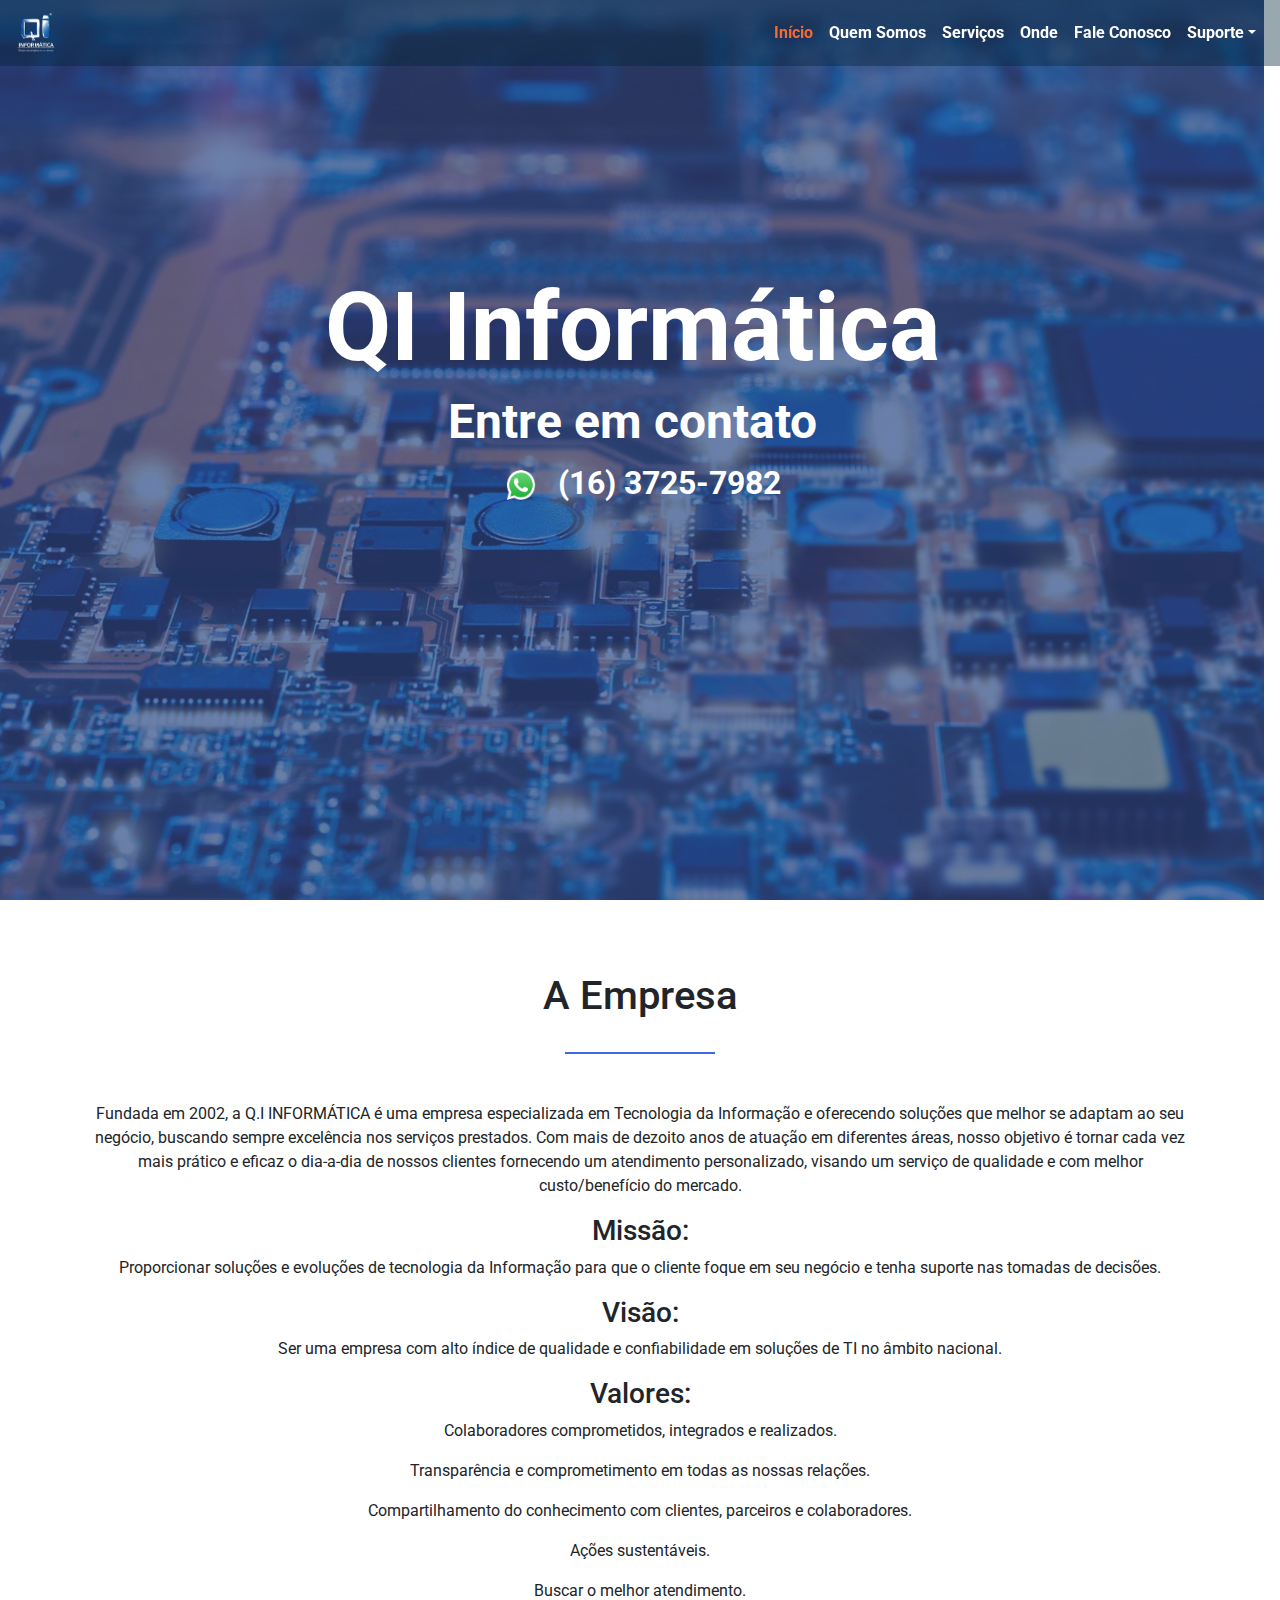
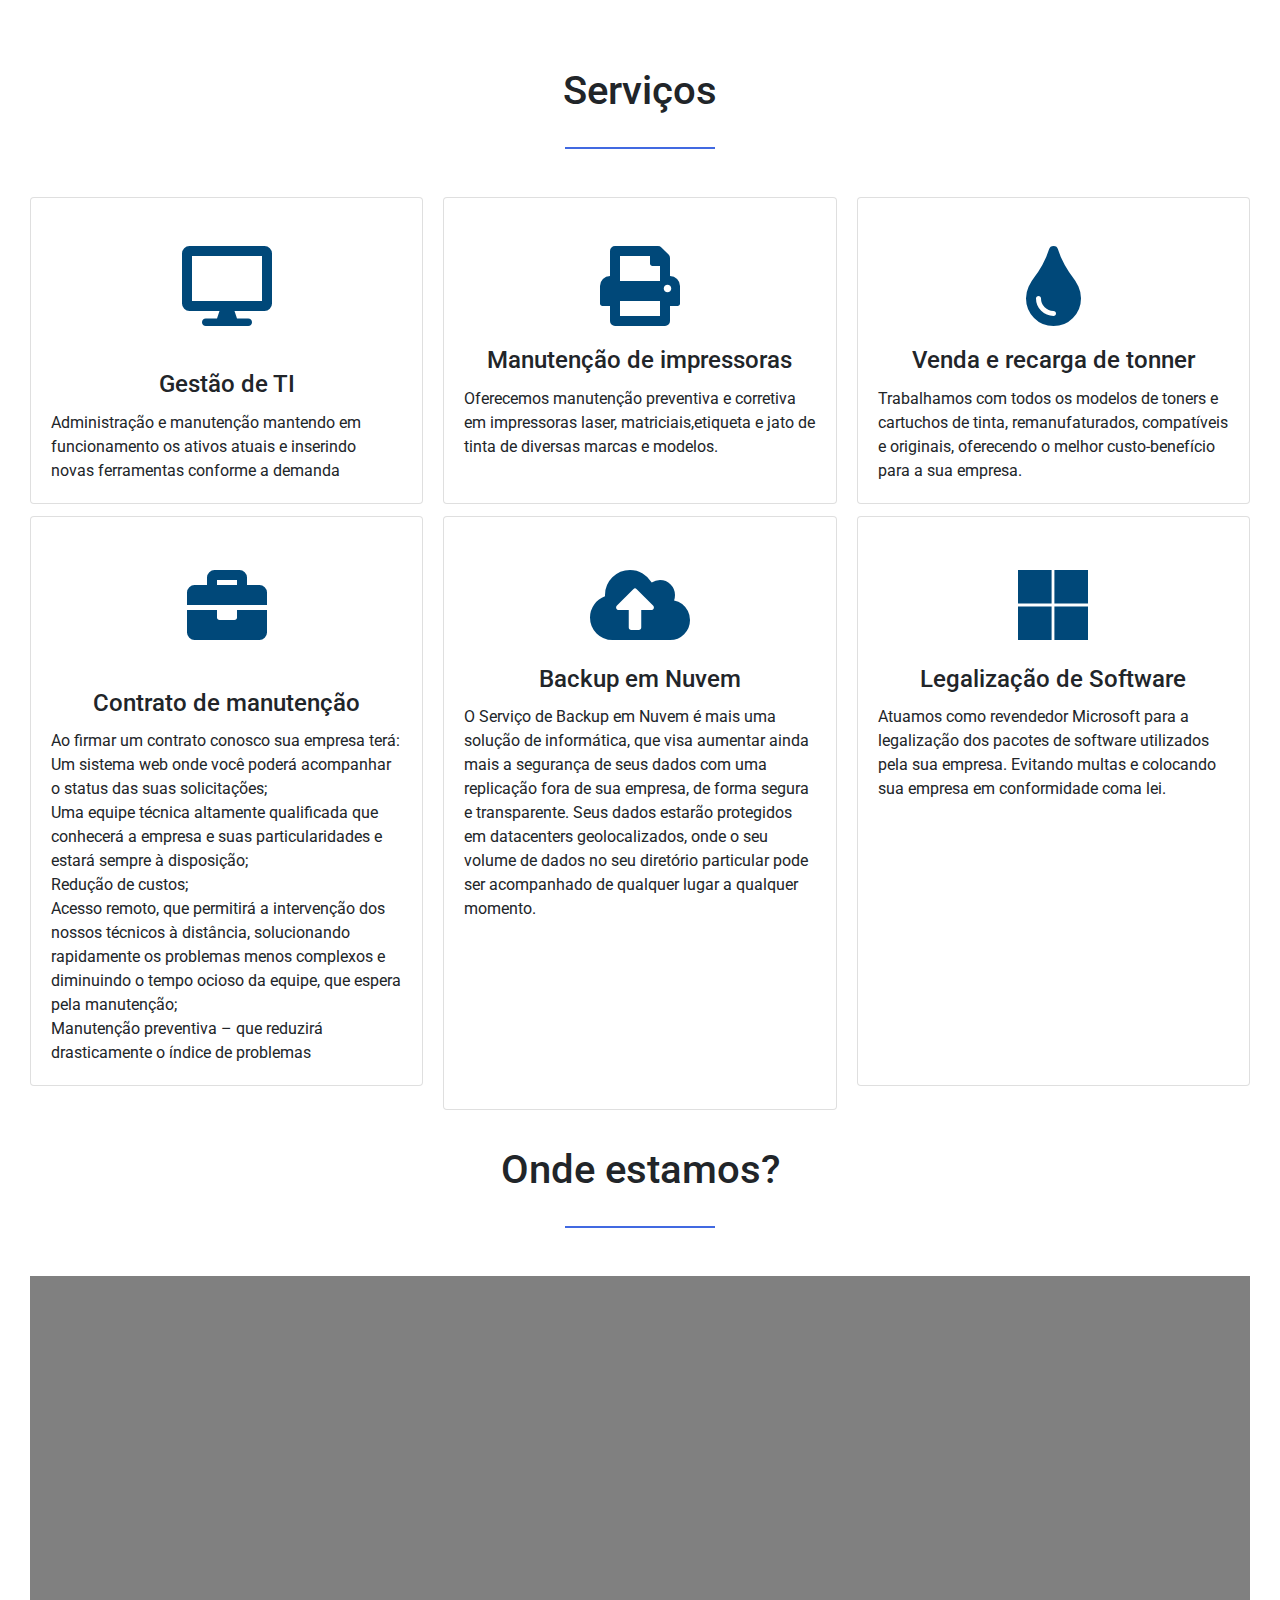
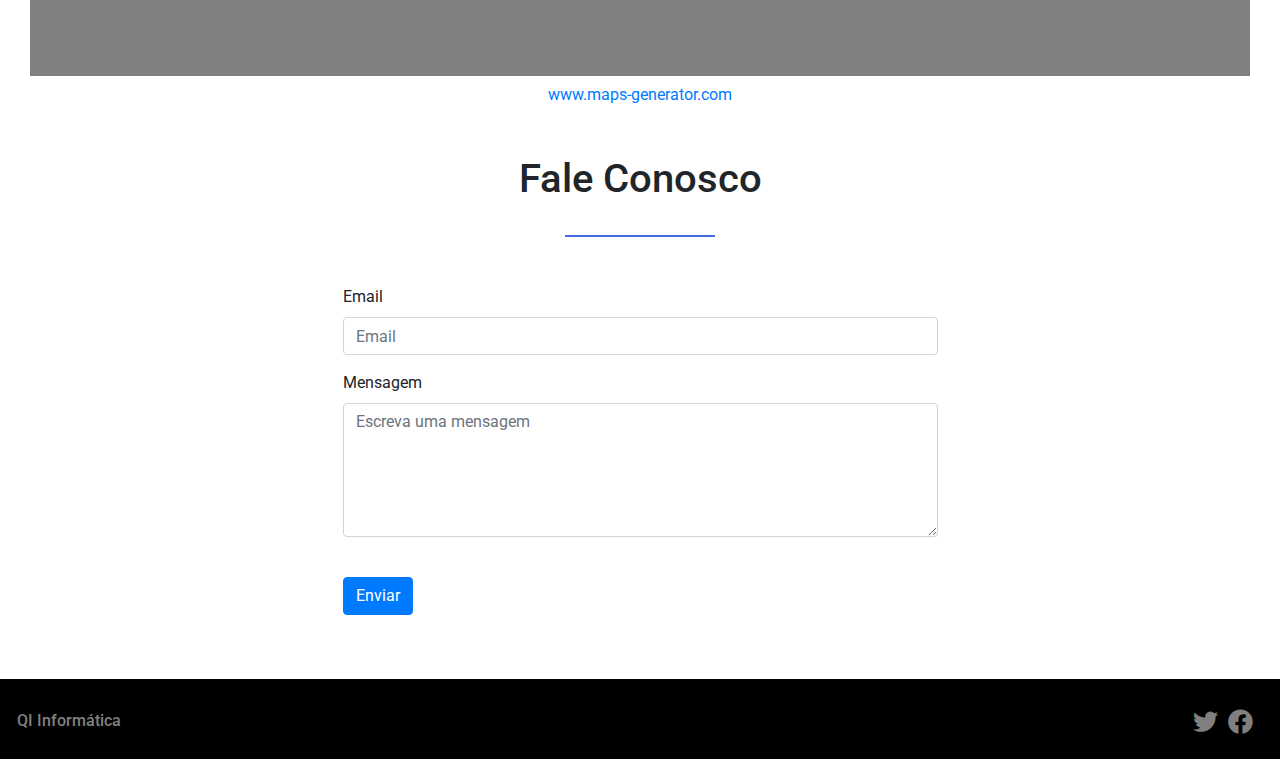
<file: index.html>
<!doctype html>
<html lang="pt-br">

<head>
    <title>QI Informática</title>
    <!-- Required meta tags -->
    <meta charset="utf-8">
    <meta name="viewport" content="width=device-width, initial-scale=1, shrink-to-fit=no">

    <!-- Bootstrap CSS -->
    <link rel="stylesheet" href="https://stackpath.bootstrapcdn.com/bootstrap/4.3.1/css/bootstrap.min.css"
        integrity="sha384-ggOyR0iXCbMQv3Xipma34MD+dH/1fQ784/j6cY/iJTQUOhcWr7x9JvoRxT2MZw1T" crossorigin="anonymous">
    <link rel="stylesheet" href="fontawesome-free-5.13.0-web/css/all.min.css">
    <link rel="stylesheet" href="notifIt/css/notifIt.min.css">
    <link rel="stylesheet" href="css/style_custom.css">
    <link rel="Shortcut icon" href="assets/favicon.ico" type="image/x-icon">

    <script type="text/javascript">
        var verifyCallback = function (response) {
            alert(response);
        };
        var widgetId1;
        var widgetId2;
        
        var onloadCallback = function () {
            // Renders the HTML element with id 'example1' as a reCAPTCHA widget.
            // The id of the reCAPTCHA widget is assigned to 'widgetId1'.
            widgetId1 = grecaptcha.render('recaptcha', {
                //'sitekey': '6LcWAwAVAAAAAEALfgZ13n8vY_p_BTo-zykfX_LF',
                'sitekey': '6LdforgZAAAAAENg1OZ5WBpEd6Shf1Ide-IQR008',
                'theme': 'light'
            });
            /* widgetId2 = grecaptcha.render(document.getElementById('example2'), {
                'sitekey': '6LcWAwAVAAAAAEALfgZ13n8vY_p_BTo-zykfX_LF'
            });
            grecaptcha.render('example3', {
                'sitekey': '6LcWAwAVAAAAAEALfgZ13n8vY_p_BTo-zykfX_LF',
                'callback': verifyCallback,
                'theme': 'dark'
            }); */
        };
    </script>
</head>

<body>    

    <!-- slider -->
    <div class="slider">
        <div class="slide current">
            <div class="content">
                <div class="caption">
                    <h1 class="title">QI Informática</h1>
                    <h1 class="subtitle">Entre em contato</h1>
                    <div class="caption-other">
                        <img class="whatsapp-img" src="/assets/whatsapp.jpg" alt=""><span>(16) 3725-7982</span>
                    </div>
                </div>
            </div>
        </div>
        <div class="slide">
            <div class="content">
                <div class="caption">
                    <h1 class="title">QI Informática</h1>
                    <h1 class="subtitle">Entre em contato</h1>
                    <div class="caption-other">
                        <img class="whatsapp-img" src="/assets/whatsapp.jpg" alt=""><span>(16) 3725-7982</span>
                    </div>
                </div>
            </div>
        </div>
        <div class="slide">
            <div class="content">
                <div class="caption">
                    <h1 class="title">QI Informática</h1>
                    <h1 class="subtitle">Entre em contato</h1>
                    <div class="caption-other">
                        <img class="whatsapp-img" src="/assets/whatsapp.jpg" alt=""><span>(16) 3725-7982</span>
                    </div>
                </div>
            </div>
        </div>
    </div>
    <!-- <div class="buttons">
        <button id="prev"><i class="fas fa-arrow-left"></i></button>
        <button id="next"><i class="fas fa-arrow-right"></i></button>
      </div> -->



    <!-- cabeçalho -->
    <header>

        <nav class="navbar navbar-expand-md navbar-light bg-light fixed-top">
            <a class="navbar-brand" href="javascript:void(0)">
                <img src="assets/logo.png" class="logo-img" alt="Logo">
            </a>

            <button class="navbar-toggler" type="button" data-toggle="collapse" data-target="#navbar-qi">
                <span class="navbar-toggler-icon"></span>
            </button>
            

            <div class="navbar-collapse collapse w-100 order-3 dual-collapse2" id="navbar-qi">
                <ul class="navbar-nav ml-auto">
                    <li class="nav-item active" id="inicio">
                        <a class="nav-link" href="javascript:void(0)">Início</a>
                    </li>
                    <li class="nav-item" id="somos">
                        <a class="nav-link" href="javascript:void(0)">Quem Somos</a>
                    </li>
                    <li class="nav-item" id="servicos">
                        <a class="nav-link" href="javascript:void(0)">Serviços</a>
                    </li>
                    <li class="nav-item" id="onde">
                        <a class="nav-link" href="javascript:void(0)">Onde</a>
                    </li>
                    <li class="nav-item" id="fale">
                        <a class="nav-link" href="javascript:void(0)">Fale Conosco</a>
                    </li>
                    <li class="nav-item dropdown">
                        <a class="nav-link dropdown-toggle" href="javascript:void(0)" id="dropdownId"
                            data-toggle="dropdown" aria-haspopup="true" aria-expanded="false">Suporte</a>
                        <div class="dropdown-menu dropdown-menu-right" aria-labelledby="dropdownId">
                            <span class="dropdown-menu-arrow"></span>
                            <a class="dropdown-item" href="http://qifranca.com.br/suporte.exe">Team Viewer</a>
                            <a class="dropdown-item" href="http://qifranca.com.br/TeamViewer_Host_Setup.exe">Team Viewer Host</a>
                            <a class="dropdown-item" href="http://qifranca.com.br/AnyDesk.exe">AnyDesk</a>
                            <a class="dropdown-item" target="_blank" href="https://qifranca.freshdesk.com/support/login">Abrir Chamado</a>
                        </div>
                    </li>
                </ul>
            </div>
        </nav>
    </header>

    <br><br><br>
    <!-- body 1 -->
    <div class="main">

        <div class="container-fluid container-main">

            <div class="main-div">
                <!-- somos -->
                <div class="container enterprise">
                    <h1>A Empresa</h1>
                    <br>
                    <div class="divider-header"></div>
                    <br><br>
                    <p>Fundada em 2002, a Q.I INFORMÁTICA é uma empresa especializada em Tecnologia da
                        Informação e oferecendo soluções que melhor se adaptam ao seu negócio, buscando sempre
                        excelência nos serviços prestados. Com mais de dezoito anos de atuação em diferentes áreas,
                        nosso objetivo é tornar cada vez mais prático e eficaz o dia-a-dia de nossos clientes
                        fornecendo um atendimento personalizado, visando um serviço de qualidade e com melhor
                        custo/benefício do mercado.
                    </p>
                    <h3>Missão:</h3>
                    <p>Proporcionar soluções e evoluções de tecnologia da Informação para que o cliente foque em
                        seu negócio e tenha suporte nas tomadas de decisões.</p>
                    <h3>Visão:</h3>
                    <p>Ser uma empresa com alto índice de qualidade e confiabilidade em soluções de TI no âmbito
                        nacional.</p>
                    <h3>Valores:</h3>
                    <p>Colaboradores comprometidos, integrados e realizados.</p>
                    <p>Transparência e comprometimento em todas as nossas relações.</p>
                    <p>Compartilhamento do conhecimento com clientes, parceiros e colaboradores.</p>
                    <p>Ações sustentáveis.</p>
                    <p>Buscar o melhor atendimento.</p>
                    <br><br>
                </div>

                <!-- serviços -->
                <div class="container-fluid services">
                    <h1>Serviços</h1>
                    <br>
                    <div class="divider-header"></div>
                    <br><br>
                    <div class="row">
                        <div class="container-fluid">

                            <div class="card-columns">
                                <div class="card">
                                    <div class="icons-cards">
                                        <i class="fas fa-desktop fa-5x" aria-hidden="true"></i>
                                    </div>
                                    <div class="card-body">
                                        <br>
                                        <h4 class="card-title">Gestão de TI</h4>
                                        <p class="card-text">
                                            Administração e manutenção mantendo em funcionamento os 
                                            ativos atuais e inserindo novas ferramentas conforme a demanda
                                        </p>
                                    </div>
                                </div>
                                <div class="card">
                                    <div class="icons-cards">
                                        <i class="fas fa-print fa-5x" aria-hidden="true"></i>
                                    </div>
                                    <div class="card-body">
                                        <h4 class="card-title">Manutenção de impressoras</h4>
                                        <p class="card-text">Oferecemos manutenção preventiva e corretiva em 
                                            impressoras laser, matriciais,etiqueta e jato de tinta de diversas marcas e modelos.</p>
                                            <br>
                                    </div>
                                </div>
                                <div class="card">
                                    <div class="icons-cards">
                                        <i class="fas fa-tint fa-5x" aria-hidden="true"></i>
                                    </div>
                                    <div class="card-body">
                                        <h4 class="card-title">Venda e recarga de tonner</h4>
                                        <p class="card-text">Trabalhamos com todos os modelos de toners e cartuchos de 
                                            tinta, remanufaturados, compatíveis e originais, oferecendo o melhor 
                                            custo-benefício para a sua empresa. </p>
                                    </div>
                                </div>
                            </div>
                        </div>
                    </div>

                    <div class="row">
                        <div class="container-fluid">
                            <div class="card-columns">
                                <div class="card card-maintence">
                                    <div class="icons-cards">
                                        <i class="fas fa-briefcase fa-5x" aria-hidden="true"></i>
                                    </div>
                                    <div class="card-body">
                                        <i class="fa fa-arrow-circle-o-right" aria-hidden="true"></i>
                                        <h4 class="card-title">Contrato de manutenção</h4>
                                        <p class="card-text">Ao firmar um contrato conosco sua empresa terá:</p>
                                        <p class="card-text">Um sistema web onde você poderá acompanhar o status das suas solicitações;</p>
                                        <p class="card-text">Uma equipe técnica altamente qualificada que conhecerá a empresa e suas
                                            particularidades e estará sempre à disposição;
                                            </p>
                                        <p class="card-text">Redução de custos;</p>
                                        <p class="card-text">Acesso remoto, que permitirá a intervenção dos nossos técnicos à distância,
                                            solucionando rapidamente os problemas menos complexos e diminuindo o tempo
                                            ocioso da equipe, que espera pela manutenção;
                                            </p>
                                        <p class="card-text">Manutenção preventiva – que reduzirá drasticamente o índice de problemas</p>
                                    </div>
                                </div>
                                <div class="card">
                                    <div class="icons-cards">
                                        <i class="fas fa-cloud-upload-alt fa-5x" aria-hidden="true"></i>
                                    </div>
                                    <div class="card-body">
                                        <h4 class="card-title">Backup em Nuvem</h4>
                                        <p class="card-text">
                                            O Serviço de Backup em Nuvem é mais uma solução de informática, 
                                            que visa aumentar ainda mais a segurança de seus dados com uma 
                                            replicação fora de sua empresa, de forma segura e transparente. 
                                            Seus dados estarão protegidos em datacenters geolocalizados, onde 
                                            o seu volume de dados no seu diretório particular pode ser
                                            acompanhado de qualquer lugar a qualquer momento.

                                        </p>
                                        <br><br><br><br><br><br><br>
                                    </div>
                                </div>
                                <div class="card">
                                    <div class="icons-cards">
                                        <i class="fab fa-microsoft fa-5x" aria-hidden="true"></i>
                                    </div>
                                    <div class="card-body">
                                        <h4 class="card-title">Legalização de Software</h4>
                                        <p class="card-text">Atuamos como revendedor Microsoft para a 
                                            legalização dos pacotes de software utilizados pela sua empresa. 
                                            Evitando multas e colocando sua empresa em conformidade coma lei.</p>
                                            <br><br><br><br><br><br><br><br><br><br><br>
                                    </div>
                                </div>
                            </div>
                        </div>
                    </div>

                </div>
                <br>
                <div class="container-fluid google-map">
                    <div class="row">
                        <div class="container-fluid">
                            <h1>Onde estamos?</h1>
                            <br>
                            <div class="divider-header"></div>
                            <br><br>
                            <div>
                                <!-- <iframe id="map" frameborder="0" scrolling="no" marginheight="0" marginwidth="0"
                                    src="https://goo.gl/maps/78LuvvDLEbZNYwif8"></iframe> -->
                                <iframe frameborder="0" scrolling="no" marginheight="0" marginwidth="0"
                                    src="https://maps.google.com/maps?width=520&height=400&hl=en&q=rua%20fortaleza%201040%20Franca+(QI%20Inform%C3%A1tica)&t=&z=16&ie=UTF8&iwloc=B&output=embed"></iframe>
                                <a href='http://maps-generator.com/pt'>www.maps-generator.com</a>

                            </div>
                        </div>
                    </div>
                </div>
                <br><br>
                <div class="container-fluid">
                    <div class="row talk">
                        <div class="container col-xl-6 col-lg-7 col-md-7 col-sm-11">
                            <h1 style="text-align: center;">Fale Conosco</h1>
                            <br>
                            <div class="divider-header"></div>
                            <br><br>
                            <div class="loader-div" id="loader">
                                <div class="loader"></div>
                            </div>

                            <form id="my-form" action="https://formspree.io/mrgyqabd" method="POST"
                                class="fale-conosco">
                                <div class="form-group">
                                    <label for="email">Email</label>
                                    <input type="email" name="email" required class="form-control" id=""
                                        aria-describedby="helpId" placeholder="Email">
                                </div>
                                <div class="form-group">
                                    <label for="message">Mensagem</label>
                                    <textarea type="text" name="message" required class="form-control" id="message"
                                        aria-describedby="helpId" rows="5" minlength="10"
                                        placeholder="Escreva uma mensagem"></textarea>
                                </div>
                                <div id="recaptcha"></div>
                                <br>
                                <button class="btn btn-primary" id="my-form-button">Enviar</button>
                                <p id="my-form-status"></p>
                            </form>

                            <!-- The g-recaptcha-response string displays in an alert message upon submit. -->
                            <!-- <form action="javascript:alert(grecaptcha.getResponse(widgetId1));">
                                <div id="recaptcha"></div>
                                <br>
                                <input type="submit" value="getResponse">
                            </form>
                            <br> -->
                            <!-- Resets reCAPTCHA widgetId2 upon submit. -->
                            <!-- <form action="javascript:grecaptcha.reset(widgetId2);">
                                <div id="example2"></div>
                                <br>
                                <input type="submit" value="reset">
                            </form>
                            <br> -->
                            <!-- POSTs back to the page's URL upon submit with a g-recaptcha-response POST parameter. -->
                            <!-- <form action="?" method="POST">
                                <div id="example3"></div>
                                <br>
                                <input type="submit" value="Submit">
                            </form> -->
                            

                        </div>
                    </div>
                </div>
            </div>

        </div>
    </div>


    <br><br>

    <!-- rodapé -->
    <footer>
        <div class="container-fluid footer">
            <div class="row">
                <div class="col-sm-6 item">
                    <h6>QI Informática</h6>
                </div>
                <div class="col-sm-6 item">
                    <a class="social-footer" href="https://pt-br.facebook.com/qifranca/" target="_blank">
                        <i class="fab fa-facebook"></i>
                    </a>
                    <a class="social-footer" href="https://twitter.com/qifranca" target="_blank">
                        <i class="fab fa-twitter"></i>
                    </a>
                </div>

            </div>
        </div>
    </footer>
    <!-- Optional JavaScript -->
    <!-- jQuery first, then Popper.js, then Bootstrap JS -->
    <script src="js/jquery-3.5.1.min.js"></script>
    <script src="https://cdnjs.cloudflare.com/ajax/libs/popper.js/1.14.7/umd/popper.min.js"
        integrity="sha384-UO2eT0CpHqdSJQ6hJty5KVphtPhzWj9WO1clHTMGa3JDZwrnQq4sF86dIHNDz0W1"
        crossorigin="anonymous"></script>
    <script src="https://stackpath.bootstrapcdn.com/bootstrap/4.3.1/js/bootstrap.min.js"
        integrity="sha384-JjSmVgyd0p3pXB1rRibZUAYoIIy6OrQ6VrjIEaFf/nJGzIxFDsf4x0xIM+B07jRM"
        crossorigin="anonymous"></script>

    <script type='text/javascript'
        src='https://embedmaps.com/google-maps-authorization/script.js?id=057d6e8fa09eb53ce9d54458f812d9a127f184ca'></script>

    <!--  <script type='text/javascript'>(function ($) {
            window.fnames = new Array();
            window.ftypes = new Array();
            fnames[0] = 'EMAIL'; ftypes[0] = 'email';
            fnames[1] = 'FNAME'; ftypes[1] = 'text';
            fnames[2] = 'DESCRIPTION'; ftypes[2] = 'textarea';
        }(jQuery)); var $mcj = jQuery.noConflict(true);</script> -->

    <!-- Place this script at the end of the body tag -->
    <script src="https://www.google.com/recaptcha/api.js?onload=onloadCallback&render=explicit"async defer></script>
    <script type='text/javascript' src='fontawesome-free-5.13.0-web/js/fontawesome.min.js'></script>
    <script type='text/javascript' src='notifIt/js/notifIt.min.js'></script>
    <script type='text/javascript' src='js/script_custom.js'></script>

</body>
</file>
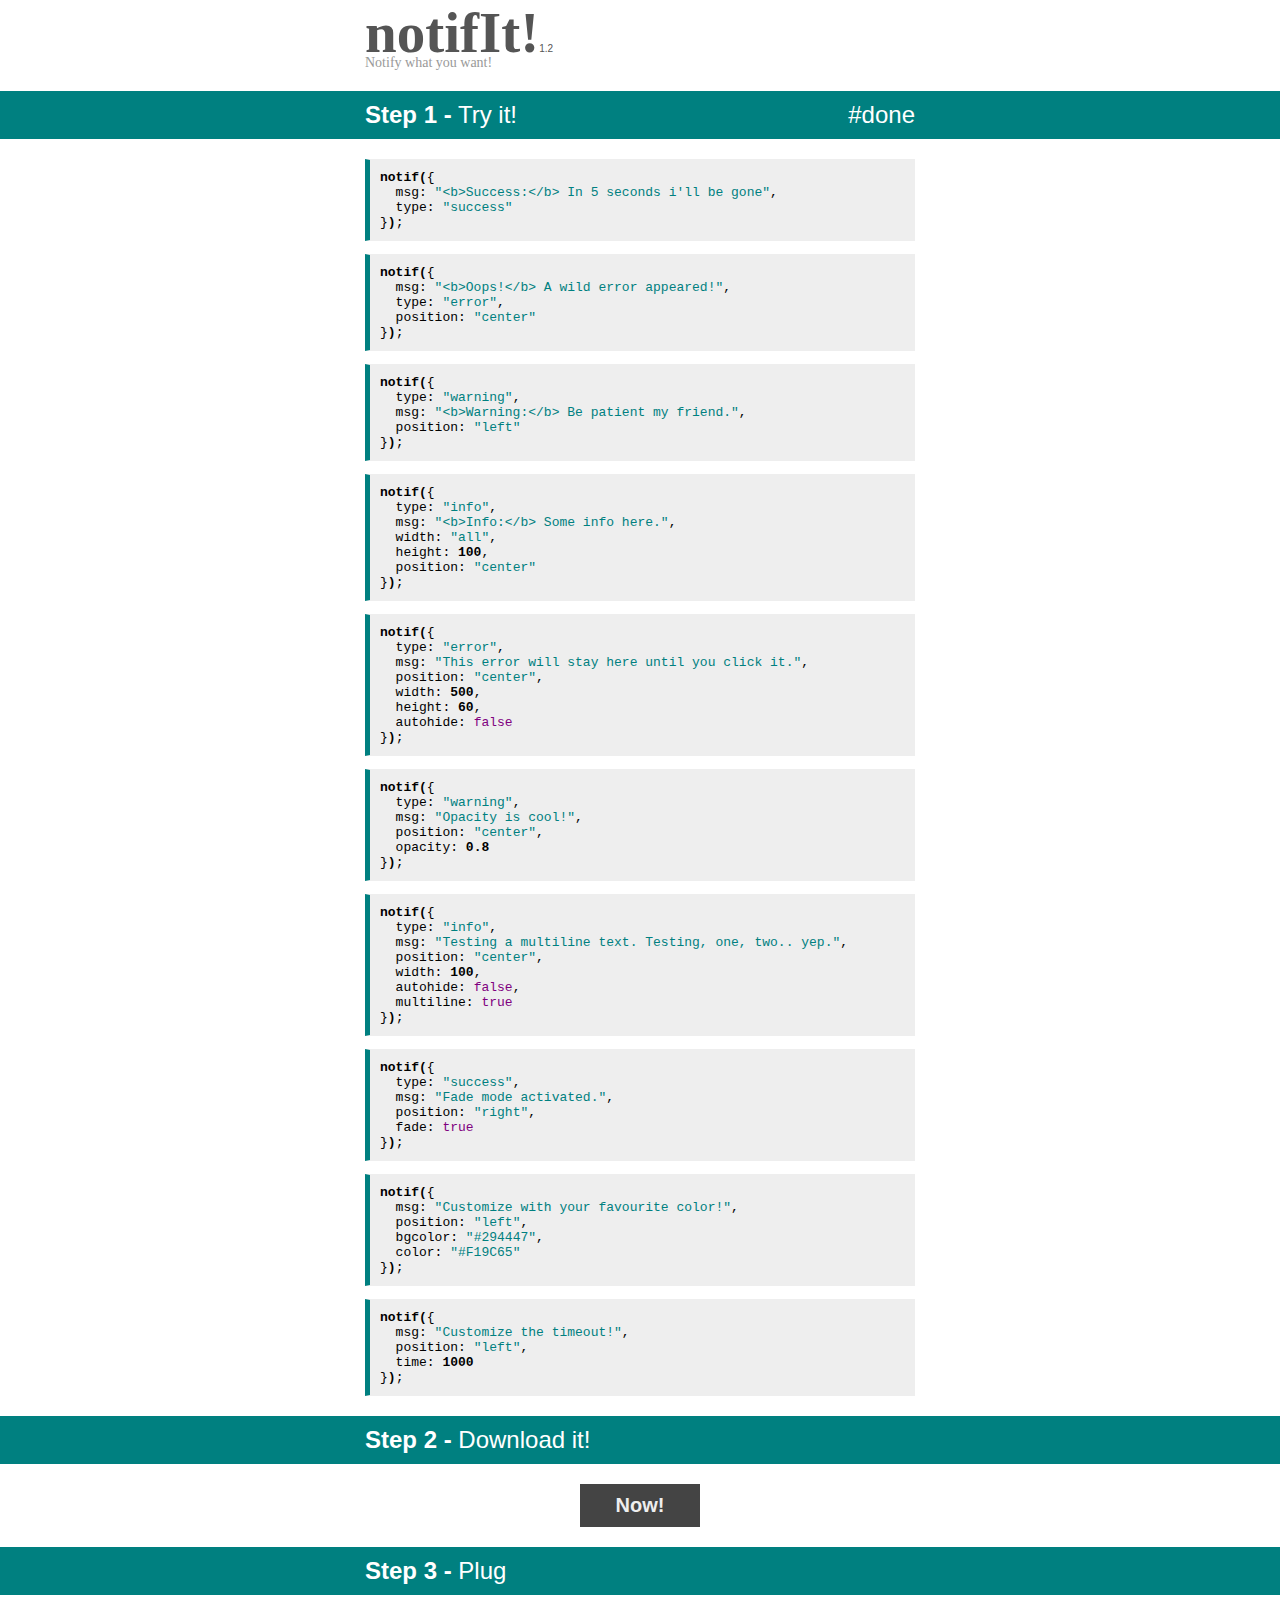
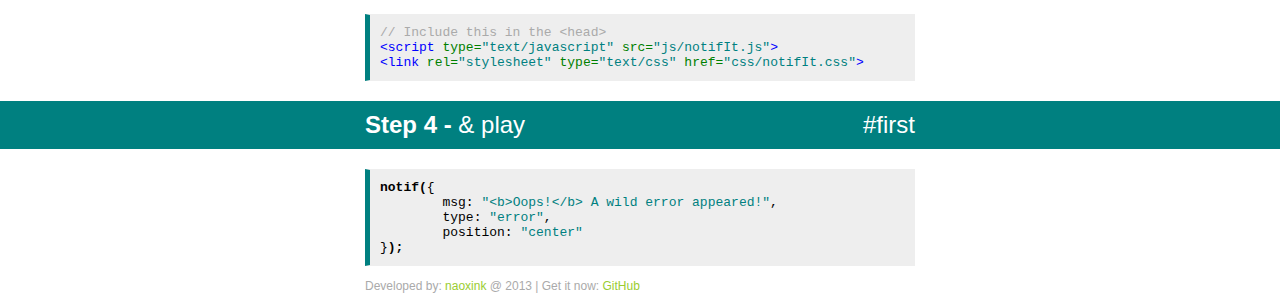
<file: notifIt/tests.html>
<html><head>
        <meta charset="utf-8">
        <style>
						html{ height: 100%; }
						body{ padding: 0; margin: 0; height: 100%; }
						h2{color: white; font-family: sans-serif; background-color: teal; padding: 10px; font-weight: lighter; }
						h2 a{ float: right; color: white; text-decoration: none; vertical-align: bottom; }
						#wrap{width: 550px;margin: 0 auto; }
						pre, pre.noclick{ text-align: left; background-color: #EEE; border-left: 5px solid teal; cursor: pointer; border-top: 1px solid transparent; border-bottom: 1px solid transparent; border-right: 1px solid transparent; }
						pre:hover{ background-color: #f4f4f4; border-color: teal; }
						pre:active{ background-color: #DDD; }
						pre.noclick{ cursor: inherit; }
						pre.noclick:hover{ background-color: #EEE; border-top-color: transparent; border-right-color: transparent; border-bottom-color: transparent; }
						footer{font-family: sans-serif; font-size: 12px;}
						footer p{color: #aaa;}
						footer p a{color: yellowgreen; text-decoration: none;}
						.title{font-size: 57px; font-weight: bold; color: #555;margin-bottom: 0;}
						.subtitle{font-size: 14px; color: #999;margin-top: -10px; }
						.version{ font-size: 10px; font-weight: lighter; font-family: sans-serif; color: #555; }
						.s{ color: teal; }
						.b{ color: purple; }
						.f{ font-weight: bold; }
						.n{ font-weight: bold; }
						pre{padding: 10px; background-color: #EEE;}
						hr{ height: 5px; border: 0; margin: 0; }
			.comment{color: #AAA;}
			.string{color: teal;}
			.tag{color: blue;}
			.attr{color: green;}
			.button_download{
				display: block;
				font-family: sans-serif;
				cursor: pointer;
				width: 60px;
				padding: 10px 30px 10px 30px;
				font-weight: bold;
				font-size: 20px;
				text-decoration: none;
				text-align: center;
				margin: 0 auto;
				background-color: #444;
				color: #EEE;
				transition: all 0.3s;
				-moz-transition: all 0.3s;
				-webkit-transition: all 0.3s;
				-o-transition: all 0.3s;
				-ms-transition: all 0.3s;
			}
			.button_download:hover{
				width: 480px;
				background-color: yellowgreen;
				color: #444;
			}
			.step{ font-weight: bold; }
        </style>
        <title></title>
        <meta content="text/html; charset=UTF-8" http-equiv="Content-Type">
        <script src="/js/jquery-3.5.1.min.js" type="text/javascript"></script>
        <script src="js/notifIt.js" type="text/javascript"></script>
        <link href="css/notifIt.css" type="text/css" rel="stylesheet">
    </head>
    <body><div id="head"></div>
        <div id="wrap">
            <p class="title">notifIt!<span class="version">1.2</span></p>
            <p class="subtitle">Notify what you want!</p>
				</div>

			<h2>
<div id="wrap"><span class="step">Step 1 -</span> Try it! <a href="#step2">#done</a></div></h2>

				<div id="wrap"><div id="step1"></div>
            <pre onclick="not1()"><span class="f">notif(</span>{
  msg: <span class="s">"&lt;b&gt;Success:&lt;/b&gt; In 5 seconds i'll be gone"</span>,
  type: <span class="s">"success"</span>
}<span class="f">)</span>;</pre>

            <pre onclick="not2()"><span class="f">notif(</span>{
  msg: <span class="s">"&lt;b&gt;Oops!&lt;/b&gt; A wild error appeared!"</span>,
  type: <span class="s">"error"</span>,
  position: <span class="s">"center"</span>
}<span class="f">)</span>;</pre>

            <pre onclick="not3()"><span class="f">notif(</span>{
  type: <span class="s">"warning"</span>,
  msg: <span class="s">"&lt;b&gt;Warning:&lt;/b&gt; Be patient my friend."</span>,
  position: <span class="s">"left"</span>
}<span class="f">)</span>;</pre>

            <pre onclick="not4()"><span class="f">notif(</span>{
  type: <span class="s">"info"</span>,
  msg: <span class="s">"&lt;b&gt;Info:&lt;/b&gt; Some info here."</span>,
  width: <span class="s">"all"</span>,
  height: <span class="n">100</span>,
  position: <span class="s">"center"</span>
}<span class="f">)</span>;</pre>

            <pre onclick="not5()"><span class="f">notif(</span>{
  type: <span class="s">"error"</span>,
  msg: <span class="s">"This error will stay here until you click it."</span>,
  position: <span class="s">"center"</span>,
  width: <span class="n">500</span>,
  height: <span class="n">60</span>,
  autohide: <span class="b">false</span>
}<span class="f">)</span>;</pre>
            <pre onclick="not6()"><span class="f">notif(</span>{
  type: <span class="s">"warning"</span>,
  msg: <span class="s">"Opacity is cool!"</span>,
  position: <span class="s">"center"</span>,
  opacity: <span class="n">0.8</span>
}<span class="f">)</span>;</pre>

            <pre onclick="not7()"><span class="f">notif(</span>{
  type: <span class="s">"info"</span>,
  msg: <span class="s">"Testing a multiline text. Testing, one, two.. yep."</span>,
  position: <span class="s">"center"</span>,
  width: <span class="n">100</span>,
  autohide: <span class="b">false</span>,
  multiline: <span class="b">true</span>
}<span class="f">)</span>;</pre>

            <pre onclick="not8()"><span class="f">notif(</span>{
  type: <span class="s">"success"</span>,
  msg: <span class="s">"Fade mode activated."</span>,
  position: <span class="s">"right"</span>,
  fade: <span class="b">true</span>
}<span class="f">)</span>;</pre>

            <pre onclick="not9()"><span class="f">notif(</span>{
  msg: <span class="s">"Customize with your favourite color!"</span>,
  position: <span class="s">"left"</span>,
  bgcolor: <span class="s">"#294447"</span>,
  color: <span class="s">"#F19C65"</span>
}<span class="f">)</span>;</pre>

<pre onclick="not10()"><span class="f">notif(</span>{
  msg: <span class="s">"Customize the timeout!"</span>,
  position: <span class="s">"left"</span>,
  time: <span class="n">1000</span>
}<span class="f">)</span>;</pre>
</div>

			<h2>
<div id="wrap"><div id="step2"></div><span class="step">Step 2 -</span> Download it!</div></h2>

<div id="wrap">
			<a class="button_download" href="https://github.com/naoxink/notifIt/archive/master.zip">Now!</a>
</div>

			<h2>
<div id="wrap"><span class="step">Step 3 -</span> Plug</div></h2>


<div id="wrap">
			<pre class="noclick"><span class="comment">// Include this in the &lt;head&gt;</span>
<span class="tag">&lt;script</span> <span class="attr">type=</span><span class="string">"text/javascript"</span> <span class="attr">src=</span><span class="string">"js/notifIt.js"</span><span class="tag">&gt;</span>
<span class="tag">&lt;link</span> <span class="attr">rel=</span><span class="string">"stylesheet"</span> <span class="attr">type=</span><span class="string">"text/css"</span> <span class="attr">href=</span><span class="string">"css/notifIt.css"</span><span class="tag">&gt;</span></pre>
</div>

			<h2>
<div id="wrap"><span class="step">Step 4 -</span> &amp; play <a href="#head">#first</a></div></h2>

<div id="wrap">
			<pre class="noclick"><b>notif(</b>{
	msg: <span class="string">"&lt;b&gt;Oops!&lt;/b&gt; A wild error appeared!"</span>,
	type: <span class="string">"error"</span>,
	position: <span class="string">"center"</span>
}<b>);</b></pre>
            <footer>
                <p>Developed by: <a href="http://twitter.com/naoxink">naoxink</a> @ 2013 | Get it now: <a href="https://github.com/naoxink/notifIt">GitHub</a></p>
            </footer>
        </div>
    <script>
        function not1(){
            notif({
				msg: "&lt;b&gt;Success:&lt;/b&gt; In 5 seconds i'll be gone",
				type: "success"
			});
        }
        function not2(){
            notif({
				msg: "&lt;b&gt;Oops!&lt;/b&gt; A wild error appeared!",
				type: "error",
				position: "center"
			});
        }
        function not3(){
            notif({
				type: "warning",
				msg: "&lt;b&gt;Warning:&lt;/b&gt; Be patient my friend.",
				position: "left"
			});
        }
        function not4(){
            notif({
				type: "info",
				msg: "&lt;b&gt;Info: &lt;/b&gt;Some info here.",
				width: "all",
				height: 100,
				position: "center"
			});
        }
        function not5(){
            notif({
				type: "error",
				msg: "This error will stay here until you click it.",
				position: "center",
				width: 500,
				height: 60,
				autohide: false
			});
        }
		function not6(){
			notif({
				type: "warning",
				msg: "Opacity is cool!",
				position: "center",
				opacity: 0.8
			});
		}
	function not7(){
			notif({
				type: "info",
				msg: "Testing a multiline text. Testing, one, two.. yep.",
				position: "center",
				width: 100,
				autohide: false,
				multiline: true
			});
		}
	function not8(){
			notif({
				type: "success",
				msg: "Fade mode activated.",
				position: "right",
				fade: true
			});
		}
	function not9(){
			notif({
				msg: "Customize with your favourite color!",
				position: "left",
				bgcolor: "#294447",
				color: "#F19C65"
			});
		}
	function not10(){
			notif({
				type: "info",
				msg: "Customize the timeout!",
				position: "left",
				timeout: 1000
			});
		}
    </script>
    

</body></html>
</file>
<file: css/style_custom.css>
/* @import url(https://fonts.googleapis.com/css?family=Varela+Round); */
@import url(https://fonts.googleapis.com/css?family=Roboto);
body, html, .owl-carousel {
	height: 100%;
	font-family: "Roboto";
}

a {
	text-decoration: none;
}

.navbar-light .navbar-nav .nav-link {
	font-weight: bold;
	color: white;
}

.navbar-light .navbar-nav .active>.nav-link, .navbar-light .navbar-nav .nav-link.active, .navbar-light .navbar-nav .nav-link.show, .navbar-light .navbar-nav .show>.nav-link {
	color: rgb(245, 106, 51);
	-webkit-transition: all 250ms;
	-moz-transition: all, 250ms;
	-ms-transition: all, 250ms;
	-o-transition: all, 250ms;
	transition: all 250ms;
}

.navbar-light .navbar-nav>.nav-link:hover, .navbar-light .navbar-nav .nav-link:hover {
	color: rgb(245, 106, 51);
	-webkit-transition: all 250ms;
	-moz-transition: all, 250ms;
	-ms-transition: all, 250ms;
	-o-transition: all, 250ms;
	transition: all 250ms;
}

.dropdown-menu {
	top: 126%;
	background-color: rgba(0, 34, 56, 0.9);
}

.dropdown-menu a {
	color: white;
	font-weight: bold;
}

.dropdown-menu-arrow {
	top: -25px;
	left: 80%;
	width: 0;
	height: 0;
	position: relative;
}

.dropdown-menu-arrow:before, .dropdown-menu-arrow:after {
	content: "";
	position: absolute;
	display: block;
	width: 0;
	height: 0;
	border-width: 7px 8px;
	border-style: solid;
	border-color: transparent;
	z-index: 1001;
}

.dropdown-menu-arrow:after {
	bottom: -18px;
	right: -8px;
	border-bottom-color: rgba(0, 34, 56, 0.9);
}

.dropdown-menu-arrow:before {
	bottom: -17px;
	right: -8px;
	border-bottom-color: rgba(0, 0, 0, .15);
}

.dropdown-item:hover {
	background-color: transparent;
	color: rgb(245, 106, 51);
	-webkit-transition: all 250ms;
	-moz-transition: all, 250ms;
	-ms-transition: all, 250ms;
	-o-transition: all, 250ms;
	transition: all 250ms;
}

.logo-img {
	width: 40px;
	height: 40px;
}

.main-div {
	text-align: center;
}

.talk {
	text-align: left;
}

header {
	position: sticky;
	z-index: 1000;
}

.google-map iframe {
	width: 100%;
	height: 400px;
	background-color: grey;
	border: 0;
}

.footer {
	width: 100%;
	height: 5em;
	background-color: black;
	color: grey;
	padding: 1em;
}

.footer .item {
	padding: 1em;
}

.footer a {
	color: grey;
}

.social-footer {
	font-size: 25px;
	float: right;
	margin-top: -7px;
	margin-right: 10px;
}

.fa-facebook:hover {
	color: #3b5998;
	-webkit-transition: all 250ms;
	-moz-transition: all, 250ms;
	-ms-transition: all, 250ms;
	-o-transition: all, 250ms;
	transition: all 250ms;
}

.fa-twitter:hover {
	color: #00acee;
	-webkit-transition: all 250ms;
	-moz-transition: all, 250ms;
	-ms-transition: all, 250ms;
	-o-transition: all, 250ms;
	transition: all 250ms;
}

.asterisk {
	color: red;
}

.icons-cards {
	margin-top: 3em;
}

.divider-header {
	height: 2px;
	width: 150px;
	background: royalblue;
	margin: auto;
}

.icons-cards i {
	color: #004879;
}

.navbar-light {
	-webkit-transition: all 250ms;
	-moz-transition: all, 250ms;
	-ms-transition: all, 250ms;
	-o-transition: all, 250ms;
	transition: all 250ms;
}

.navbar-light .navbar-toggler-icon {
	background-image: url("data:image/svg+xml;charset=utf8,%3Csvg viewBox='0 0 32 32' xmlns='http://www.w3.org/2000/svg'%3E%3Cpath stroke='rgba(255,255,255, 0.8)' stroke-width='2' stroke-linecap='round' stroke-miterlimit='10' d='M4 8h24M4 16h24M4 24h24'/%3E%3C/svg%3E");
}

.navbar-light .navbar-toggler {
	border-color: rgb(255,255,255);
}

@media only screen and (max-width: 575px) {
	.social-footer {
		float: none;
	}
	.footer {
		height: 9em;
		text-align: center;
	}
}

/* ============= slider =============== */

.slider {
	position: relative;
	overflow: hidden;
	height: 100vh;
	width: 98.75vw;
}

.slide {
	position: absolute;
	top: 0;
	left: 0;
	width: 100%;
	height: 100%;
	opacity: 0;
	/* transition: opacity 0.4s ease-in-out; */
	transition: all 0.7s ease-in-out;
}

.slide.current {
	opacity: 1;
}

.slide .content {
	position: absolute;
	/* bottom: 70px; */
	/* left: -600px; */
	opacity: 0;
	width: 100%;
	height: 100%;
	background-color: rgba(45, 73, 136, 0.7);
	color: #333;
	padding: 35px;
}

.slide.current .content {
	opacity: 1;
	/* transform: translateX(600px); */
	transition: all 0.2s ease-in-out 0.3s;
}

.card-body p{
	text-align: left;
	margin-bottom: 0;
}

.caption {
	position: absolute;
	left: 0;
	top: 30%;
	width: 100%;
	text-align: center;
	color: white;
}

.caption .title {
	font-size: 6em;
	font-weight: bold;
}

.caption .subtitle {
	font-size: 3em;
	font-weight: bold;
}

.caption-other {
	font-size: 2em;
	font-weight: bold;
}

@media (max-width: 575px) {
	.slide .content {
		/* bottom: -300px; */
		left: 0;
		width: 100%;
		height: 100%;
	}
	/* .slide.current .content {
		transform: translateY(-300px);
	} */
	.caption .title {
		font-size: 4em;
		font-weight: bold;
	}
	.caption .subtitle {
		font-size: 2em;
		font-weight: bold;
	}
	.caption-other {
		font-size: 25px;
		font-weight: bold;
	}
}

.whatsapp-img {
	width: 74px;
	height: 50px;
}

/* Backgorund Images */

.slide:first-child {
	background: url('../assets/maintence1.jpg') no-repeat center top/cover;
}

.slide:nth-child(2) {
	background: url('../assets/maintence2.jpg') no-repeat center top/cover;
}

.slide:nth-child(3) {
	background: url('https://source.unsplash.com/wzVQp_NRIHg/1600x900') no-repeat center top/cover;
}

/* .slide:nth-child(6) {
	background: url('https://source.unsplash.com/ggZuL3BTSJU/1600x900') no-repeat center center/cover;
} */

/* notificação */

#ui_notifIt.success {
	color: #155724;
	background-color: #d4edda;
	border-color: #c3e6cb;
}

#ui_notifIt.error {
	color: #721c24;
	background-color: #f8d7da;
	border-color: #f5c6cb;
}

/* loader */

.loader-div {
	/* position: absolute; */
	height: 420px;
	width: 100%;
	display: none;
}

.loader {
	border: 16px solid #f3f3f3;
	border-radius: 50%;
	border-top: 16px solid #3498db;
	width: 120px;
	height: 120px;
	-webkit-animation: spin 2s linear infinite;
	/* Safari */
	animation: spin 2s linear infinite;
	margin-left: 40%;
	margin-top: 20%;
	position: absolute;
}

/* Safari */

@-webkit-keyframes spin {
	0% {
		-webkit-transform: rotate(0deg);
	}
	100% {
		-webkit-transform: rotate(360deg);
	}
}

@keyframes spin {
	0% {
		transform: rotate(0deg);
	}
	100% {
		transform: rotate(360deg);
	}
}
</file>
<file: notifIt/css/notifIt.css>
#ui_notifIt{
    position: fixed;
    top: 10px;
    right: 10px;
    cursor: pointer;
    overflow: hidden;
    -webkit-box-shadow: 0px 3px 5px rgba(0, 0, 0, 0.3);
    -moz-box-shadow: 0px 3px 5px rgba(0, 0, 0, 0.3);
    -o-box-shadow: 0px 3px 5px rgba(0, 0, 0, 0.3);
    box-shadow: 0px 3px 5px rgba(0, 0, 0, 0.3);
    -wekbit-border-radius: 5px;
    -moz-border-radius: 5px;
    -o-border-radius: 5px;
    border-radius: 5px;
    z-index: 2000;
}
#ui_notifIt:hover{
    opacity: 1 !important;
}
#ui_notifIt p{
    text-align: center;
    font-family: sans-serif;
    font-size: 14px;
    padding: 0;
    margin: 0;
}
#notifIt_close{
	position: absolute;
	color: #FFF;
	top: 0;
	padding: 0px 5px;
	right: 0;
}
#notifIt_close:hover {
	background-color: rgba(255, 255, 255, 0.3);
}

/* Color setup */
/* You are free to change all of this */
#ui_notifIt.success{
    background-color: yellowgreen;
    color: white;
}
#ui_notifIt.error{
    background-color: orangered;
    color: white;
}
#ui_notifIt.warning{
    background-color: orange;
    color: white;
}
#ui_notifIt.info{
    background-color: deepskyblue;
    color: white;
}
#ui_notifIt.default{
    background-color: #EEE;
    color: #444;
}

/* notifit confirm */
.notifit_confirm_bg,
.notifit_prompt_bg{
    position: fixed;
    top: 0;
    left: 0;
    height: 100%;
    width: 100%;
    background-color: rgba(255, 255, 255, 0.8);
}
.notifit_confirm *,
.notifit_prompt *{
    font-family: sans-serif;
}
.notifit_confirm,
.notifit_prompt{
    position: fixed;
    top: 0;
    left: 0;
    padding: 30px 30px 0px 30px;
    background-color: #EEE;
    border: 1px solid rgba(0, 0, 0, 0.1);
    -webkit-border-radius: 5px;
    -moz-border-radius: 5px;
    -ms-border-radius: 5px;
    -o-border-radius: 5px;
    border-radius: 5px;
    -webkit-box-shadow: 0px 2px 10px rgba(0, 0, 0, 0.2);
    box-shadow: 0px 2px 10px rgba(0, 0, 0, 0.2);
}

.notifit_confirm_accept,
.notifit_confirm_cancel,
.notifit_prompt_accept,
.notifit_prompt_cancel{
    padding: 10px 20px;
    color: #FFF;
    border: 1px solid rgba(0, 0, 0, 0.1);
    background-color: #444;
    margin: 10px;
    outline: 0;
    cursor: pointer;
    display: inline-block;
    -webkit-border-radius: 5px;
    -moz-border-radius: 5px;
    -ms-border-radius: 5px;
    -o-border-radius: 5px;
    border-radius: 5px;
}
.notifit_prompt_accept:hover,
.notifit_prompt_cancel:hover{
    background-color: #666;
}
.notifit_confirm_accept{
    background-color: #9ACD32;
}
.notifit_confirm_accept:hover{
    background-color: #ABDE43;
}

.notifit_confirm_cancel{
    background-color: #FF4500;
}
.notifit_confirm_cancel:hover{
    background-color: #FF5611;
}

.notifit_confirm_message{
    text-align: center;
    margin-bottom: 20px;
}

.notifit_prompt_message{
    color: #444;
    margin-top: 0;
    text-align: center;
}

.notifit_prompt_input{
    text-align: center;
    font-family: sans-serif;
    font-size: 14px;
    width: 100%;
    padding: 10px;
    outline: none;
    border: 1px solid #AAA;
    color: #444;
    -webkit-border-radius: 5px;
    -moz-border-radius: 5px;
    -ms-border-radius: 5px;
    -o-border-radius: 5px;
    border-radius: 5px;
}
.notifit_prompt {
    text-align: center;
}
</file>
<file: notifIt/css/notifIt.min.css>
#ui_notifIt p,.notifit_prompt_input{font-family:sans-serif;font-size:14px;text-align:center}#ui_notifIt{position:fixed;top:10px;right:10px;cursor:pointer;overflow:hidden;-webkit-box-shadow:0 3px 5px rgba(0,0,0,.3);-moz-box-shadow:0 3px 5px rgba(0,0,0,.3);-o-box-shadow:0 3px 5px rgba(0,0,0,.3);box-shadow:0 3px 5px rgba(0,0,0,.3);-wekbit-border-radius:5px;-moz-border-radius:5px;-o-border-radius:5px;border-radius:5px;z-index:2000}#ui_notifIt:hover{opacity:1!important}#ui_notifIt p{padding:0;margin:0}#notifIt_close{position:absolute;color:#FFF;top:0;padding:0 5px;right:0}#notifIt_close:hover{background-color:rgba(255,255,255,.3)}#ui_notifIt.success{background-color:#9acd32;color:#fff}#ui_notifIt.error{background-color:#ff4500;color:#fff}#ui_notifIt.warning{background-color:orange;color:#fff}#ui_notifIt.info{background-color:#00bfff;color:#fff}#ui_notifIt.default{background-color:#EEE;color:#444}.notifit_confirm_bg,.notifit_prompt_bg{position:fixed;top:0;left:0;height:100%;width:100%;background-color:rgba(255,255,255,.8)}.notifit_confirm *,.notifit_prompt *{font-family:sans-serif}.notifit_confirm,.notifit_prompt{position:fixed;top:0;left:0;padding:30px 30px 0;background-color:#EEE;border:1px solid rgba(0,0,0,.1);-webkit-border-radius:5px;-moz-border-radius:5px;-ms-border-radius:5px;-o-border-radius:5px;border-radius:5px;-webkit-box-shadow:0 2px 10px rgba(0,0,0,.2);box-shadow:0 2px 10px rgba(0,0,0,.2)}.notifit_confirm_accept,.notifit_confirm_cancel,.notifit_prompt_accept,.notifit_prompt_cancel{padding:10px 20px;color:#FFF;border:1px solid rgba(0,0,0,.1);background-color:#444;margin:10px;outline:0;cursor:pointer;display:inline-block;-webkit-border-radius:5px;-moz-border-radius:5px;-ms-border-radius:5px;-o-border-radius:5px;border-radius:5px}.notifit_prompt_accept:hover,.notifit_prompt_cancel:hover{background-color:#666}.notifit_confirm_accept{background-color:#9ACD32}.notifit_confirm_accept:hover{background-color:#ABDE43}.notifit_confirm_cancel{background-color:#FF4500}.notifit_confirm_cancel:hover{background-color:#FF5611}.notifit_confirm_message{text-align:center;margin-bottom:20px}.notifit_prompt_message{color:#444;margin-top:0;text-align:center}.notifit_prompt_input{width:100%;padding:10px;outline:0;border:1px solid #AAA;color:#444;-webkit-border-radius:5px;-moz-border-radius:5px;-ms-border-radius:5px;-o-border-radius:5px;border-radius:5px}.notifit_prompt{text-align:center}
</file>
